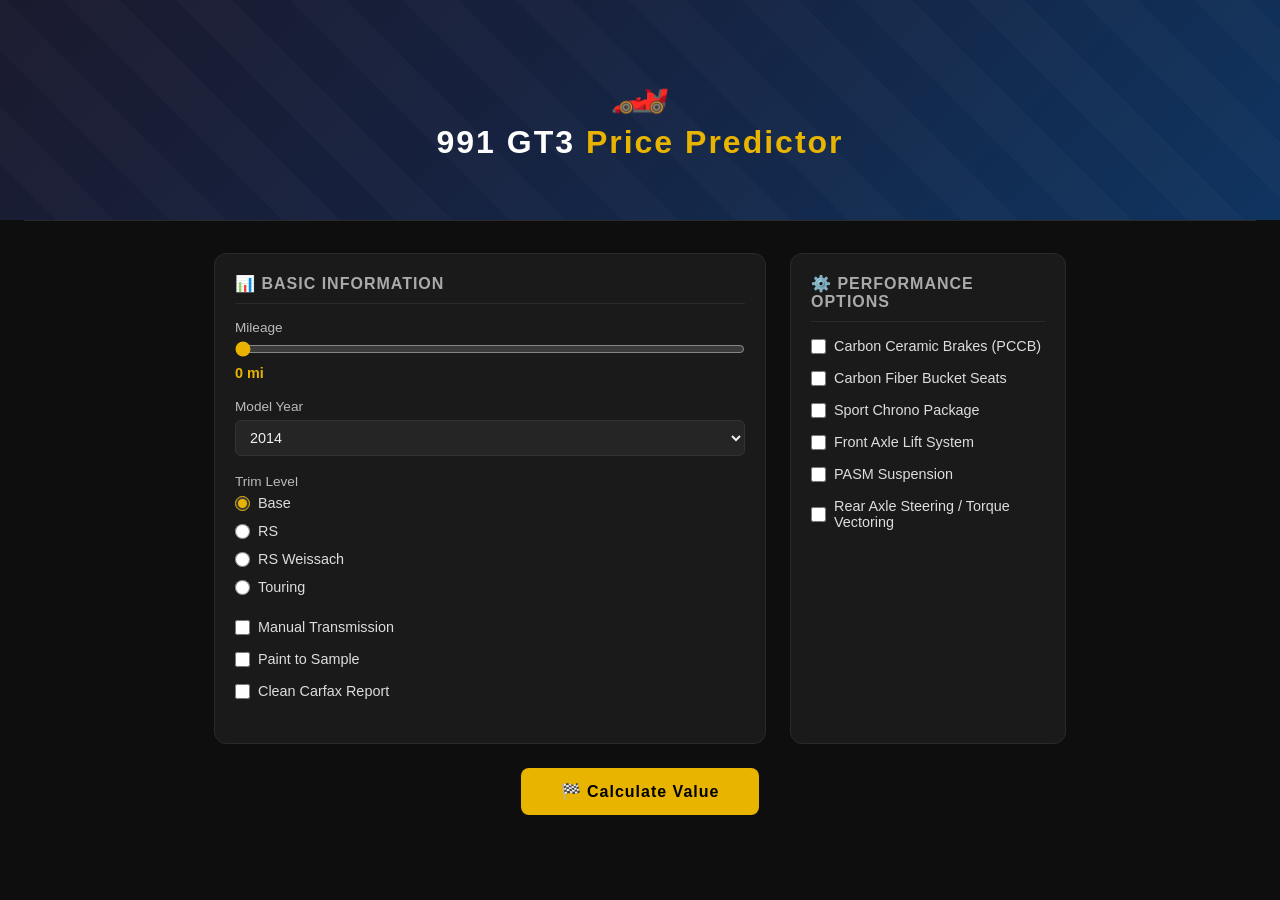
<file: test.html>
<!DOCTYPE html>
<html lang="en">
<head>
<meta charset="UTF-8">
<meta name="viewport" content="width=device-width, initial-scale=1.0">
<title>991 GT3 Price Predictor</title>
<style>
  * { box-sizing: border-box; margin: 0; padding: 0; }
  body { font-family: 'Segoe UI', sans-serif; background: #0e0e0e; color: #f0f0f0; min-height: 100vh; }

  .hero {
    width: 100%; height: 220px;
    background: linear-gradient(135deg, #1a1a2e 0%, #16213e 40%, #0f3460 100%);
    display: flex; align-items: center; justify-content: center;
    position: relative; overflow: hidden;
  }
  .hero::before {
    content: ''; position: absolute; inset: 0;
    background: repeating-linear-gradient(45deg, transparent, transparent 40px, rgba(255,255,255,.02) 40px, rgba(255,255,255,.02) 80px);
  }
  .hero-text { text-align: center; z-index: 1; }
  .hero-text h1 { font-size: 2rem; font-weight: 700; letter-spacing: 2px; color: #fff; }
  .hero-text span { color: #e8b400; }
  .hero-icon { font-size: 3rem; display: block; margin-bottom: 8px; }

  hr { border: none; border-top: 1px solid #2a2a2a; margin: 0 24px; }

  .container { max-width: 900px; margin: 0 auto; padding: 24px; }

  .grid { display: grid; grid-template-columns: 2fr 1fr; gap: 24px; margin-top: 8px; }
  @media (max-width: 600px) { .grid { grid-template-columns: 1fr; } }

  .card { background: #1a1a1a; border: 1px solid #2a2a2a; border-radius: 12px; padding: 20px; }
  .card h2 { font-size: 1rem; margin-bottom: 16px; color: #aaa; text-transform: uppercase; letter-spacing: 1px; border-bottom: 1px solid #2a2a2a; padding-bottom: 10px; }

  .field { margin-bottom: 18px; }
  label { display: block; font-size: 0.85rem; color: #bbb; margin-bottom: 6px; }

  input[type=range] { width: 100%; accent-color: #e8b400; }
  .range-val { font-size: 0.9rem; color: #e8b400; font-weight: 600; margin-top: 4px; }

  select { width: 100%; background: #252525; border: 1px solid #333; color: #f0f0f0; padding: 8px 10px; border-radius: 6px; font-size: 0.9rem; }

  .radio-group { display: flex; flex-direction: column; gap: 6px; }
  .radio-group label { display: flex; align-items: center; gap: 8px; font-size: 0.9rem; color: #ddd; cursor: pointer; }
  .radio-group input[type=radio] { accent-color: #e8b400; width: 15px; height: 15px; }

  .check-group { display: flex; flex-direction: column; gap: 10px; }
  .check-group label { display: flex; align-items: center; gap: 8px; font-size: 0.9rem; color: #ddd; cursor: pointer; }
  .check-group input[type=checkbox] { accent-color: #e8b400; width: 15px; height: 15px; flex-shrink: 0; }

  .btn-row { margin-top: 24px; text-align: center; }
  button#calcBtn {
    background: #e8b400; color: #000; border: none; padding: 14px 40px;
    font-size: 1rem; font-weight: 700; border-radius: 8px; cursor: pointer;
    letter-spacing: 1px; transition: background .2s, transform .1s;
  }
  button#calcBtn:hover { background: #ffd000; }
  button#calcBtn:active { transform: scale(.97); }
  button#calcBtn:disabled { background: #555; color: #888; cursor: not-allowed; }

  #result { margin-top: 24px; }
  .result-box {
    background: #1a2e1a; border: 1px solid #2d5a2d; border-radius: 10px;
    padding: 20px; text-align: center;
  }
  .result-box .price { font-size: 2rem; font-weight: 800; color: #4caf50; margin-top: 4px; }
  .result-box .label { font-size: 0.85rem; color: #aaa; text-transform: uppercase; letter-spacing: 1px; }

  .loader { text-align: center; color: #aaa; font-size: 0.9rem; padding: 20px; }
  .spinner { display: inline-block; width: 20px; height: 20px; border: 2px solid #333; border-top-color: #e8b400; border-radius: 50%; animation: spin .7s linear infinite; vertical-align: middle; margin-right: 8px; }
  @keyframes spin { to { transform: rotate(360deg); } }

  .error-box { background: #2e1a1a; border: 1px solid #5a2d2d; border-radius: 10px; padding: 16px; color: #f88; font-size: 0.9rem; }
</style>
</head>
<body>

<div class="hero">
  <div class="hero-text">
    <span class="hero-icon">🏎️</span>
    <h1>991 GT3 <span>Price Predictor</span></h1>
  </div>
</div>

<hr>

<div class="container">
  <div class="grid">

    <!-- Left: Basic Info -->
    <div class="card">
      <h2>📊 Basic Information</h2>

      <div class="field">
        <label for="miles">Mileage</label>
        <input type="range" id="miles" min="0" max="75000" step="500" value="0" oninput="document.getElementById('milesVal').textContent = Number(this.value).toLocaleString() + ' mi'">
        <div class="range-val" id="milesVal">0 mi</div>
      </div>

      <div class="field">
        <label for="year">Model Year</label>
        <select id="year">
          <option>2014</option>
          <option>2015</option>
          <option>2016</option>
          <option>2018</option>
          <option>2019</option>
        </select>
      </div>

      <div class="field">
        <label>Trim Level</label>
        <div class="radio-group">
          <label><input type="radio" name="trim" value="Base" checked> Base</label>
          <label><input type="radio" name="trim" value="RS"> RS</label>
          <label><input type="radio" name="trim" value="RS Weissach"> RS Weissach</label>
          <label><input type="radio" name="trim" value="Touring"> Touring</label>
        </div>
      </div>

      <div class="field">
        <div class="check-group">
          <label><input type="checkbox" id="trans"> Manual Transmission</label>
          <label><input type="checkbox" id="pts"> Paint to Sample</label>
          <label><input type="checkbox" id="carfax"> Clean Carfax Report</label>
        </div>
      </div>
    </div>

    <!-- Right: Performance Options -->
    <div class="card">
      <h2>⚙️ Performance Options</h2>
      <div class="check-group">
        <label><input type="checkbox" id="ceramic"> Carbon Ceramic Brakes (PCCB)</label>
        <label><input type="checkbox" id="bucket"> Carbon Fiber Bucket Seats</label>
        <label><input type="checkbox" id="chrono"> Sport Chrono Package</label>
        <label><input type="checkbox" id="lift"> Front Axle Lift System</label>
        <label><input type="checkbox" id="pasm"> PASM Suspension</label>
        <label><input type="checkbox" id="torque"> Rear Axle Steering / Torque Vectoring</label>
      </div>
    </div>
  </div>

  <div class="btn-row">
    <button id="calcBtn" onclick="predict()">🏁 Calculate Value</button>
  </div>

  <div id="result"></div>
</div>

<script>
async function predict() {
  const btn = document.getElementById('calcBtn');
  const resultEl = document.getElementById('result');

  const miles   = document.getElementById('miles').value;
  const year    = document.getElementById('year').value;
  const trim    = document.querySelector('input[name=trim]:checked').value;
  const trans   = document.getElementById('trans').checked;
  const pts     = document.getElementById('pts').checked;
  const carfax  = document.getElementById('carfax').checked;
  const ceramic = document.getElementById('ceramic').checked;
  const bucket  = document.getElementById('bucket').checked;
  const chrono  = document.getElementById('chrono').checked;
  const lift    = document.getElementById('lift').checked;
  const pasm    = document.getElementById('pasm').checked;
  const torque  = document.getElementById('torque').checked;

  btn.disabled = true;
  resultEl.innerHTML = `<div class="loader"><span class="spinner"></span>Crunching numbers…</div>`;

  const prompt = `You are an expert Porsche 991 GT3 market analyst with deep knowledge of used car valuations.
Estimate the current fair market value for a used Porsche 991 GT3 with these specs:
- Year: ${year}
- Trim: ${trim}
- Mileage: ${Number(miles).toLocaleString()} miles
- Manual Transmission: ${trans ? 'Yes' : 'No (PDK)'}
- Paint to Sample: ${pts ? 'Yes' : 'No'}
- Clean Carfax: ${carfax ? 'Yes' : 'No'}
- PCCB (Carbon Ceramic Brakes): ${ceramic ? 'Yes' : 'No'}
- Carbon Bucket Seats: ${bucket ? 'Yes' : 'No'}
- Sport Chrono Package: ${chrono ? 'Yes' : 'No'}
- Front Axle Lift System: ${lift ? 'Yes' : 'No'}
- PASM Suspension: ${pasm ? 'Yes' : 'No'}
- Rear Axle Steering / Torque Vectoring: ${torque ? 'Yes' : 'No'}

Respond ONLY with a JSON object in this exact format, no markdown or extra text:
{"price": 175000, "low": 168000, "high": 182000, "note": "One sentence explanation."}`;

  try {
    const res = await fetch("https://api.anthropic.com/v1/messages", {
      method: "POST",
      headers: { "Content-Type": "application/json" },
      body: JSON.stringify({
        model: "claude-sonnet-4-20250514",
        max_tokens: 200,
        messages: [{ role: "user", content: prompt }]
      })
    });

    const data = await res.json();
    const text = data.content.map(b => b.text || '').join('').replace(/```json|```/g, '').trim();
    const parsed = JSON.parse(text);

    resultEl.innerHTML = `
      <div class="result-box">
        <div class="label">Estimated Market Value</div>
        <div class="price">$${Number(parsed.price).toLocaleString()}</div>
        <div style="color:#888; font-size:.85rem; margin-top:8px;">
          Range: $${Number(parsed.low).toLocaleString()} – $${Number(parsed.high).toLocaleString()}
        </div>
        <div style="color:#bbb; font-size:.85rem; margin-top:10px; font-style:italic;">${parsed.note}</div>
      </div>`;
  } catch(e) {
    resultEl.innerHTML = `<div class="error-box">⚠️ Could not retrieve estimate. Please try again.</div>`;
  }

  btn.disabled = false;
}
</script>
</body>
</html>
</file>
